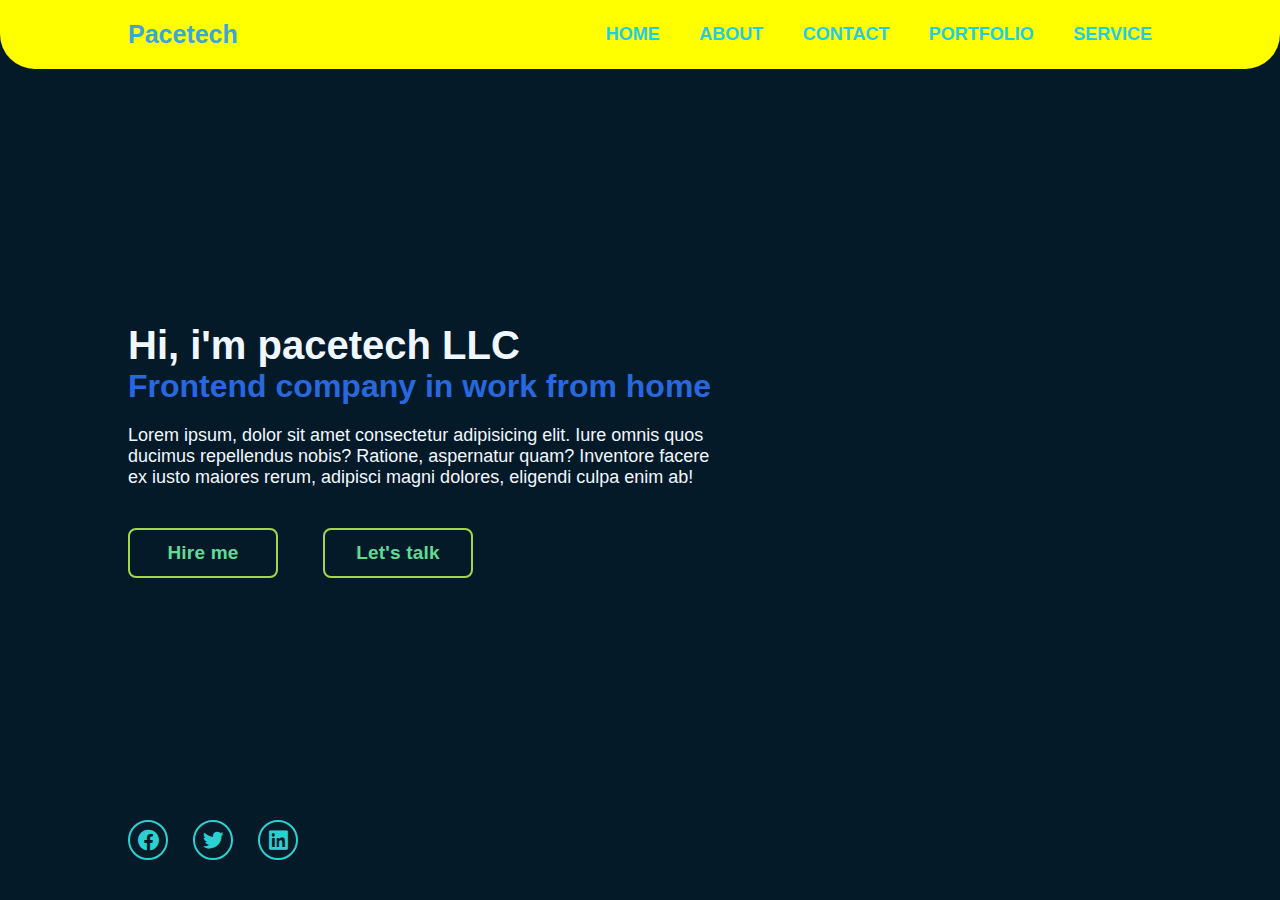
<file: index.html>
<!DOCTYPE html>
<html lang="en">
<head>
    <meta charset="UTF-8">
    <meta http-equiv="X-UA-Compatible" content="IE=edge">
    <meta name="viewport" content="width=device-width, initial-scale=1.0">
    <title>Personal portfolio</title>
    <link rel="stylesheet" href="index-me.css">
    <link href='https://unpkg.com/boxicons@2.1.4/css/boxicons.min.css' rel='stylesheet'>
</head>
<body>
    
    <header class="header">

        <a href="#" class="logo">Pacetech</a>

        <nav class="navbar">

            <a href="#" class="active">HOME</a>
            <a href="service.html">ABOUT</a>
            <a href="#">CONTACT</a>
            <a href="#">PORTFOLIO</a>
            <a href="#">SERVICE</a>
        </nav>

    </header>

    <section class="home">
        <div class="home-content">
            <h1>Hi, i'm pacetech LLC</h1>
            <h3>Frontend company in work from home</h3>
            <p>Lorem ipsum, dolor sit amet consectetur adipisicing elit. 
               Iure omnis quos ducimus repellendus nobis? Ratione, aspernatur quam? 
               Inventore facere ex iusto maiores rerum, adipisci magni dolores, eligendi culpa enim ab!</p>
               <div class="btn-box">
                <a href="#">Hire me</a>
                <a href="#">Let's talk</a>
               </div>
        </div>

        <div class="home-sci">
            <a href="#"><i class='bx bxl-facebook-circle'></i></a>
            <a href="#"><i class='bx bxl-twitter'></i></a>
            <a href="#"><i class='bx bxl-linkedin-square' ></i></a>
        </div>
    </section>
</body>
</html>
</file>
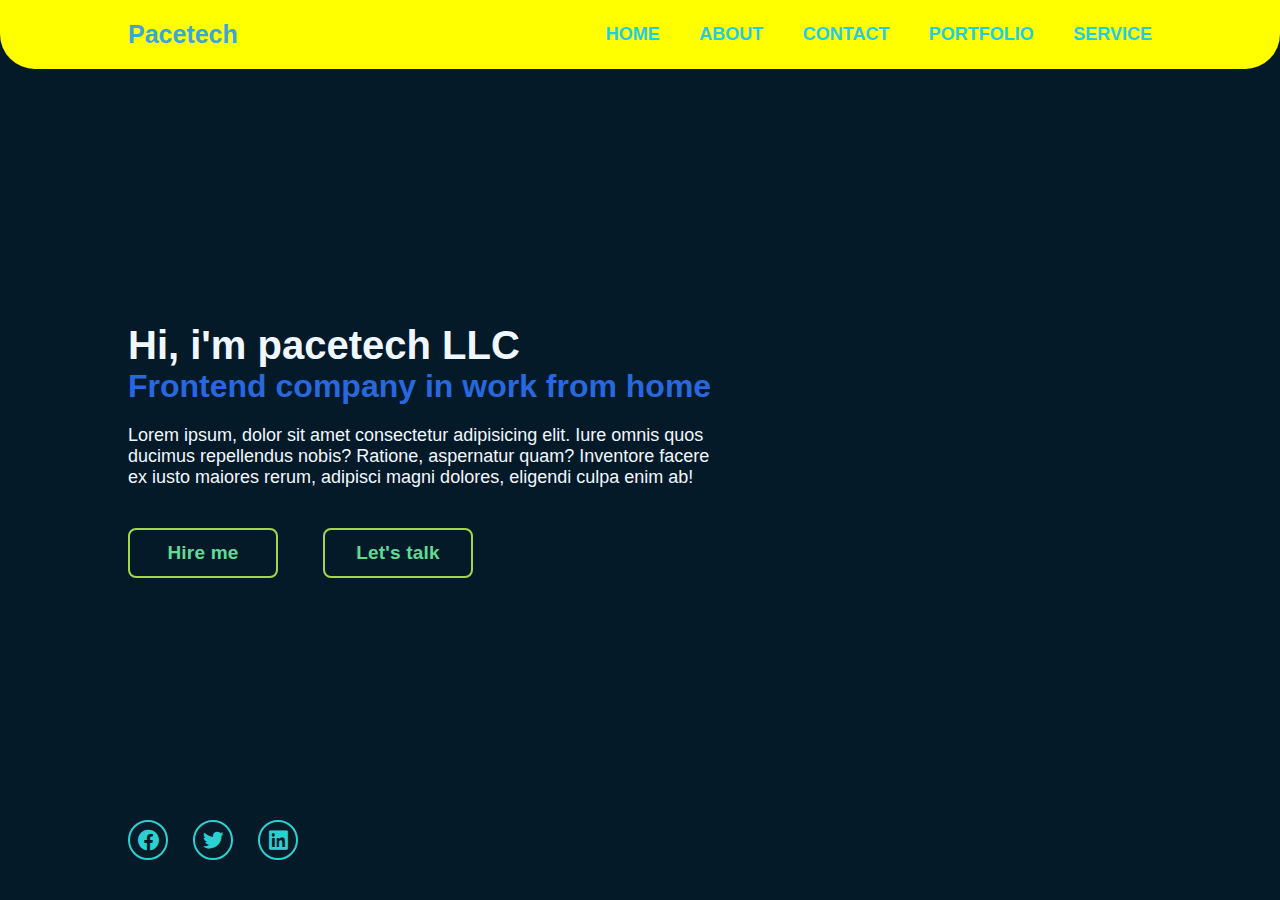
<file: index-me.html>
<!DOCTYPE html>
<html lang="en">
<head>
    <meta charset="UTF-8">
    <meta http-equiv="X-UA-Compatible" content="IE=edge">
    <meta name="viewport" content="width=device-width, initial-scale=1.0">
    <title>Personal portfolio</title>
    <link rel="stylesheet" href="index-me.css">
    <link href='https://unpkg.com/boxicons@2.1.4/css/boxicons.min.css' rel='stylesheet'>
</head>
<body>
    
    <header class="header">

        <a href="#" class="logo">Pacetech</a>

        <nav class="navbar">

            <a href="#" class="active">HOME</a>
            <a href="service.html">ABOUT</a>
            <a href="#">CONTACT</a>
            <a href="#">PORTFOLIO</a>
            <a href="#">SERVICE</a>
        </nav>

    </header>

    <section class="home">
        <div class="home-content">
            <h1>Hi, i'm pacetech LLC</h1>
            <h3>Frontend company in work from home</h3>
            <p>Lorem ipsum, dolor sit amet consectetur adipisicing elit. 
               Iure omnis quos ducimus repellendus nobis? Ratione, aspernatur quam? 
               Inventore facere ex iusto maiores rerum, adipisci magni dolores, eligendi culpa enim ab!</p>
               <div class="btn-box">
                <a href="#">Hire me</a>
                <a href="#">Let's talk</a>
               </div>
        </div>

        <div class="home-sci">
            <a href="#"><i class='bx bxl-facebook-circle'></i></a>
            <a href="#"><i class='bx bxl-twitter'></i></a>
            <a href="#"><i class='bx bxl-linkedin-square' ></i></a>
        </div>
    </section>
</body>
</html>
</file>
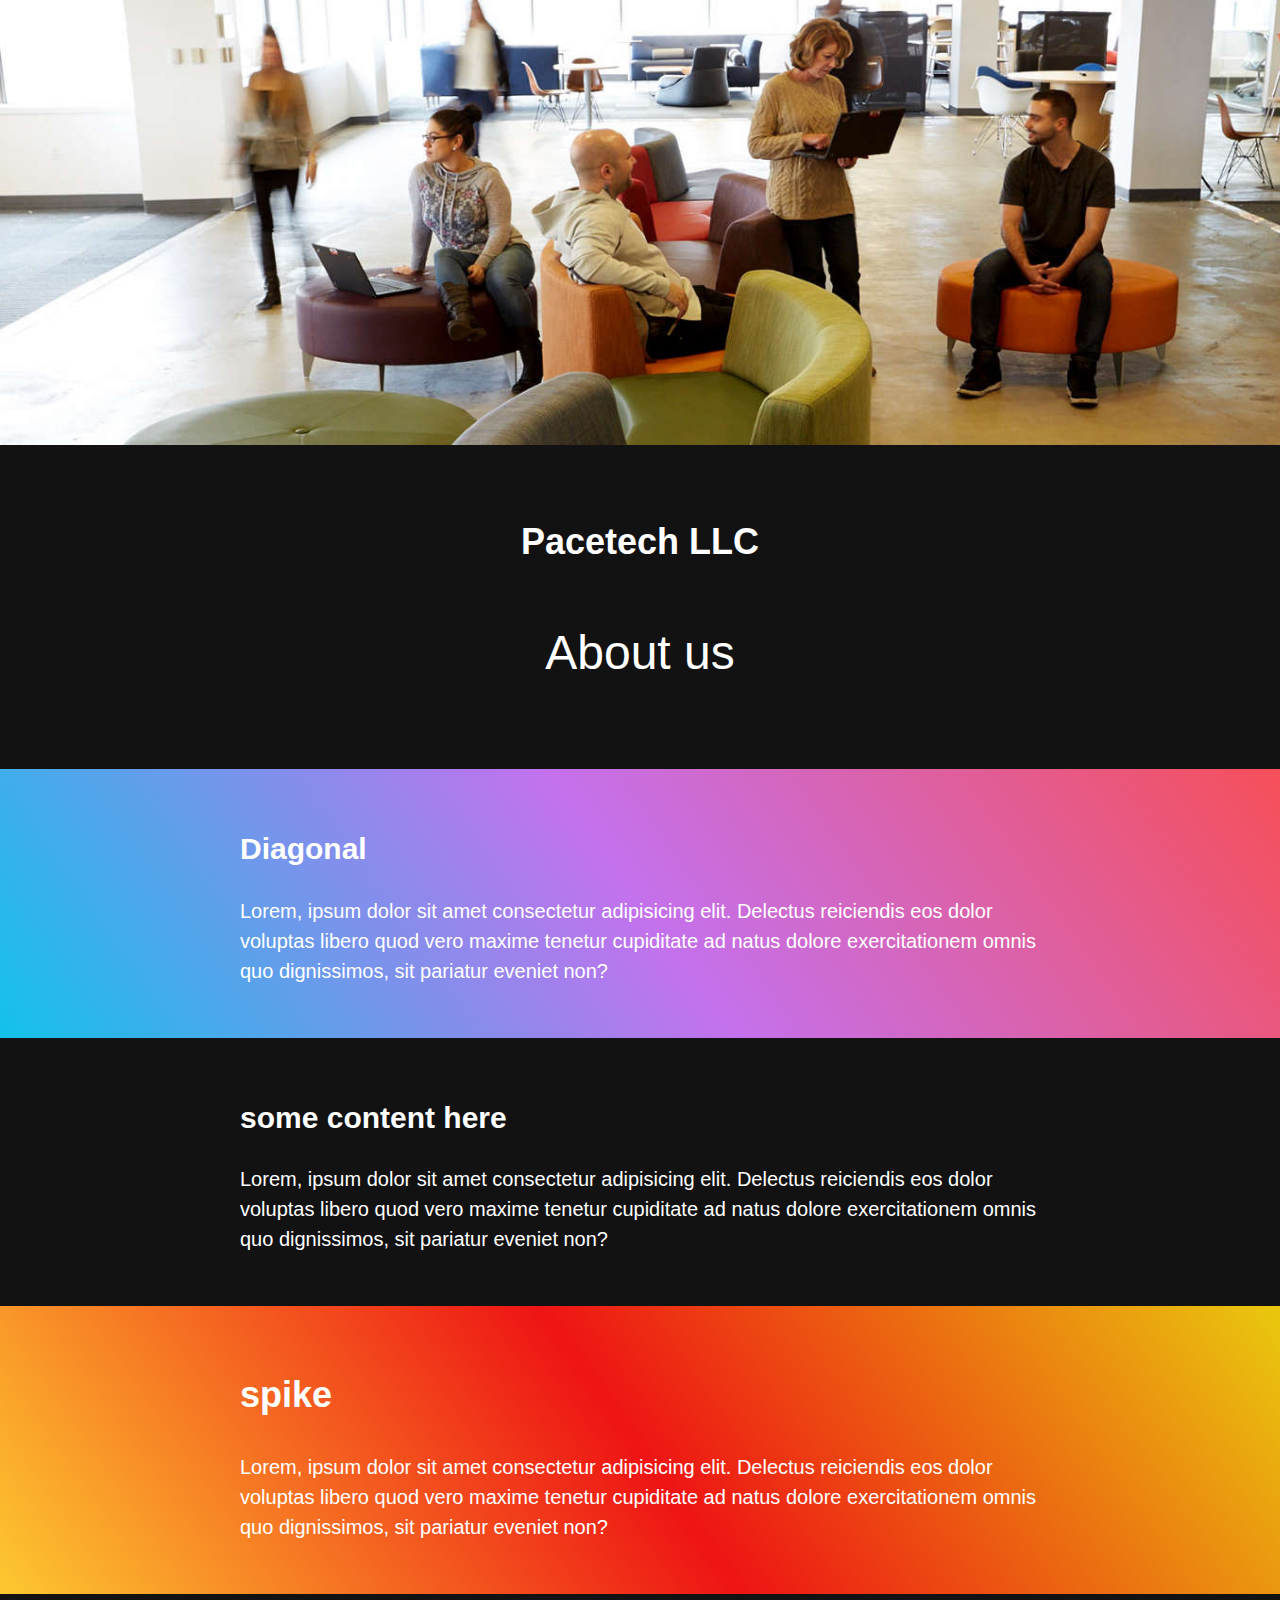
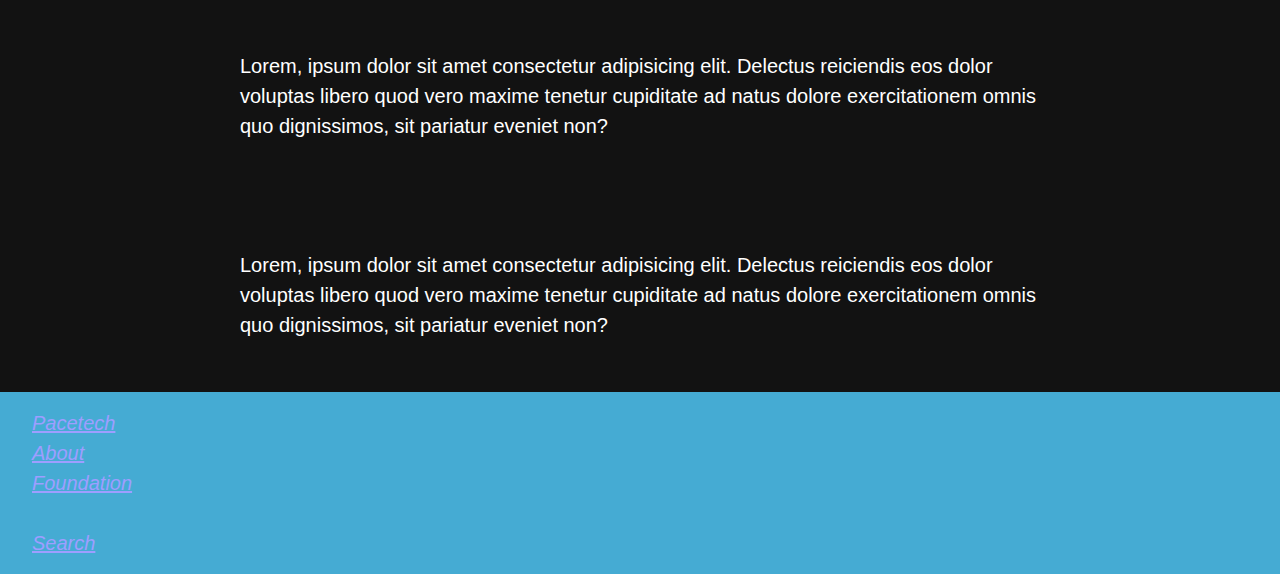
<file: service.html>
<!DOCTYPE html>
<html lang="en">
<head>
    <meta charset="UTF-8">
    <meta http-equiv="X-UA-Compatible" content="IE=edge">
    <meta name="viewport" content="width=device-width, initial-scale=1.0">
    <link rel="stylesheet" href="style1.css">
    <title>How to style Css </title>
</head>
<body>

    <header>
        <div>
            <img src="hero-about-us.jpg" width="1290" height="445">
        </div>

        <section class="site-title">
            <div class="wrapper">
                <h2 class="section-title">Pacetech LLC</h2>
                <div class="tlt">
                    <ul>
                        <ol>About us</ol>
                    </ul>
                </div>
            </div>
        </section>
    </header>
    
    <section class="diagonal">
        <div class="wrapper">

            <h2 class="diagonals">Diagonal</h2>
            <p>Lorem, ipsum dolor sit amet consectetur adipisicing elit. Delectus reiciendis eos dolor voluptas libero quod vero maxime tenetur cupiditate ad natus dolore exercitationem omnis quo dignissimos, sit pariatur eveniet non?</p>

        </div>
    </section>
    <section class="two">
        <div class="wrapper">
            <h2 class="section title">some content here</h2>
            <p>Lorem, ipsum dolor sit amet consectetur adipisicing elit. Delectus reiciendis eos dolor voluptas libero quod vero maxime tenetur cupiditate ad natus dolore exercitationem omnis quo dignissimos, sit pariatur eveniet non?</p>

        </div>
    </section>
    <section class="spike">
        <div class="wrapper">

            <h2 class="section-title">spike</h2>
            <p>Lorem, ipsum dolor sit amet consectetur adipisicing elit. Delectus reiciendis eos dolor voluptas libero quod vero maxime tenetur cupiditate ad natus dolore exercitationem omnis quo dignissimos, sit pariatur eveniet non?</p>

        </div>
    </section>
    <section>
        <div class="wrapper">

            <h2 class="section title"></h2>
            <p>Lorem, ipsum dolor sit amet consectetur adipisicing elit. Delectus reiciendis eos dolor voluptas libero quod vero maxime tenetur cupiditate ad natus dolore exercitationem omnis quo dignissimos, sit pariatur eveniet non?</p>

        </div>
    </section>
    <section>
        <div class="wrapper">

            <h2 class="section title"></h2>
            <p>Lorem, ipsum dolor sit amet consectetur adipisicing elit. Delectus reiciendis eos dolor voluptas libero quod vero maxime tenetur cupiditate ad natus dolore exercitationem omnis quo dignissimos, sit pariatur eveniet non?</p>

        </div>
    </section>

    <footer class="footer">
        
       <div>
            <a class="home" href="/index-me.html">Pacetech</a>
       </div> 
        <div>
            <a class="About" href="about.html">About</a>
        </div>
        <div>
            <a href="foundation.html">Foundation</a>
        </div>
        <br>
        <article>
            <div>
                <a href="http://google.com">Search</a>
            </div>
        </article>

    </footer>
</body>
</html>
</file>
<file: index-me.css>
* {
    margin: 0;
    padding: 0;
    box-sizing: border-box;
    font-family: 'Lucida Sans', 'Lucida Sans Regular', 'Lucida Grande', 'Lucida Sans Unicode', Geneva, Verdana, sans-serif;

}

body {
    background: #051a29;
    color: #29d1d1;
}

.header {
    position: fixed;
    top: 0;
    left: 0;
    width: 100%;
    padding: 20px 10%;
    background: yellow;
    display: flex;
    justify-content: space-between;
    align-items: center;  
    z-index: 100;
    border-bottom-left-radius: 35px;
    border-bottom-right-radius: 35px;
}

.logo {
    font-size: 25px;
    color: rgb(59, 166, 216);
    text-decoration: none;
    font-weight: 600;
}

.navbar a {
    font-size: 18px;
    color: rgb(31, 206, 230);
    text-decoration: none;
    font-weight: 700;
    margin-left: 35px;
    transition: .4s;
}

.navbar a:hover,
.navbar :active {
    color: aqua;
}

.home{
    display: flex;
    background-size: cover;
    background-position: center;
    align-items: center;
    height: 100vh;
    padding: 0 10%;
    color: aliceblue;
}

.home-content{
    max-width: 600px;
}

.home-content h1{
    font-size: 40px;
    font-weight: 700;
}

.home-content h3{
    font-size: 32px;
    font-weight: 700;
    color: rgb(40, 104, 223);
}

.home-content p{
    font-size: 18px;
    margin: 20px 0 40px;
}

.home-content .btn-box{
    width: 345px;
    height: 50px; 
    display: inline-flex;
    justify-content: space-between;
    
}

.btn-box a{
    position: relative;
    display: inline-flex;
    width: 150px;
    height: 100%;
    background: rgb(104, 104, 243);
    border: 2px solid rgb(162, 214, 78);
    border-radius: 8px;
    font-size: 19px;
    justify-content: center;
    text-decoration: none;
    align-items: center;
    letter-spacing: 0.2px;
    font-weight: 600;
    overflow: hidden;
    z-index: 1;
    transition: 3s;
}

.btn-box a:hover::before{
    color: rgb(43, 137, 226);
    width: 100%;
}

.btn-box a:nth-child(1) {
    background: transparent;
    color: rgb(96, 219, 147);
}

.btn-box a:nth-child(2){
    background: transparent;
    color: rgb(96, 219, 147);
}

.btn-box a::before {
    content: '';
    position: absolute;
    top: 0;
    left: 0;
    width: 0;
    height: 100%;
    background: #17774f;
    z-index: -1;
    transition: .5s;
}

.home-sci{
    position: absolute;
    bottom: 40px;
    width: 170px;
    background: transparent;
    display: flex;
    justify-content: space-between;
}

.home-sci a{
    position: relative;
    justify-content: center;
    align-items: center;
    display: inline-flex;
    font-size: 25px;
    width: 40px;
    height: 40px;
    background: #081b29;
    border: 2px solid #29d1d1;
    border-radius:50%;
    text-decoration: none;
    color: #29d1d1;
    transition: .5s;
    z-index: 1;
    overflow: hidden;
}

.home-sci a:hover{
    color: #051a29;
}

.home-sci a::before {
    content: '';
    position: absolute;
    top: 0;
    left: 0;
    width: 0;
    height: 100%;
    background: rgb(103, 103, 226);
    z-index: -1;
    transition: .5s;
}

.home-sci a:hover::before{
    width: 100%;
}
</file>
<file: style1.css>
*
*::before.
*::after {
    box-sizing: border-box;
}

html {
    color-scheme: dark;
}

body {
    font-family: 'Trebuchet MS', 'Lucida Sans Unicode', 'Lucida Grande', 'Lucida Sans', Arial, sans-serif;
    font-size: 1.25rem;
    line-height: 1.5;
    margin: 0;
}

.header{
    display: flex;
}

.wrapper {
    max-width: 50rem;
    margin-inline: auto;
    padding-inline: 12rem;
    background-position: center;
}

.site-title{
    font-size: 3rem;
    text-align: center;
}

.section-title {
    font-size: 2.25rem;
}

.tlt ul {
    text-align: center;
    font-size: 3rem;
    padding-right: 5rem;
}

section {
    padding-block : 2rem;
}

.diagonal {
    position: relative;
    background-image:
    linear-gradient(
        55deg,
        #12c2e9,
        #c471ed,
        #f64f59
    );
    }
 

 background-image:
    linear-gradient(
        55deg,
        #12c2e9,
        #c471ed,
        #f64f59
    );
.diagonal::after {
     background-image:
    linear-gradient(
        55deg,
        #12c2e9,
        #c471ed,
        #f64f59
    );
    content: '';
    background-color: #12c2e9;
    position: absolute;
    inset: 0;
    transform: skewY(-5deg);
    z-index: -1;
}

.spike{
    position: relative;
    background-image:
    linear-gradient(
        55deg,
        #fdc830,
        #ee1414,
        #e9c80e
    );
}

.spike::before,
.spike::after {
    content: '';
    position: absolute;
    background: #12c2e9;
    width: auto;
    height: 50px;
}

.spike::before{
    top: 0;
}

.spike::after {
    bottom: 0;
}

.footer {
    padding-inline: 2rem;
    padding-block: 1rem;
    text-align: justify;
    background: rgb(69, 171, 211);
    color: rgb(14, 14, 29);
    position: relative;
    font-style: italic;
    font-weight: 400;
}

.footer :hover {
    display: inline-flex;
    background: #e9c80e;

}
</file>
